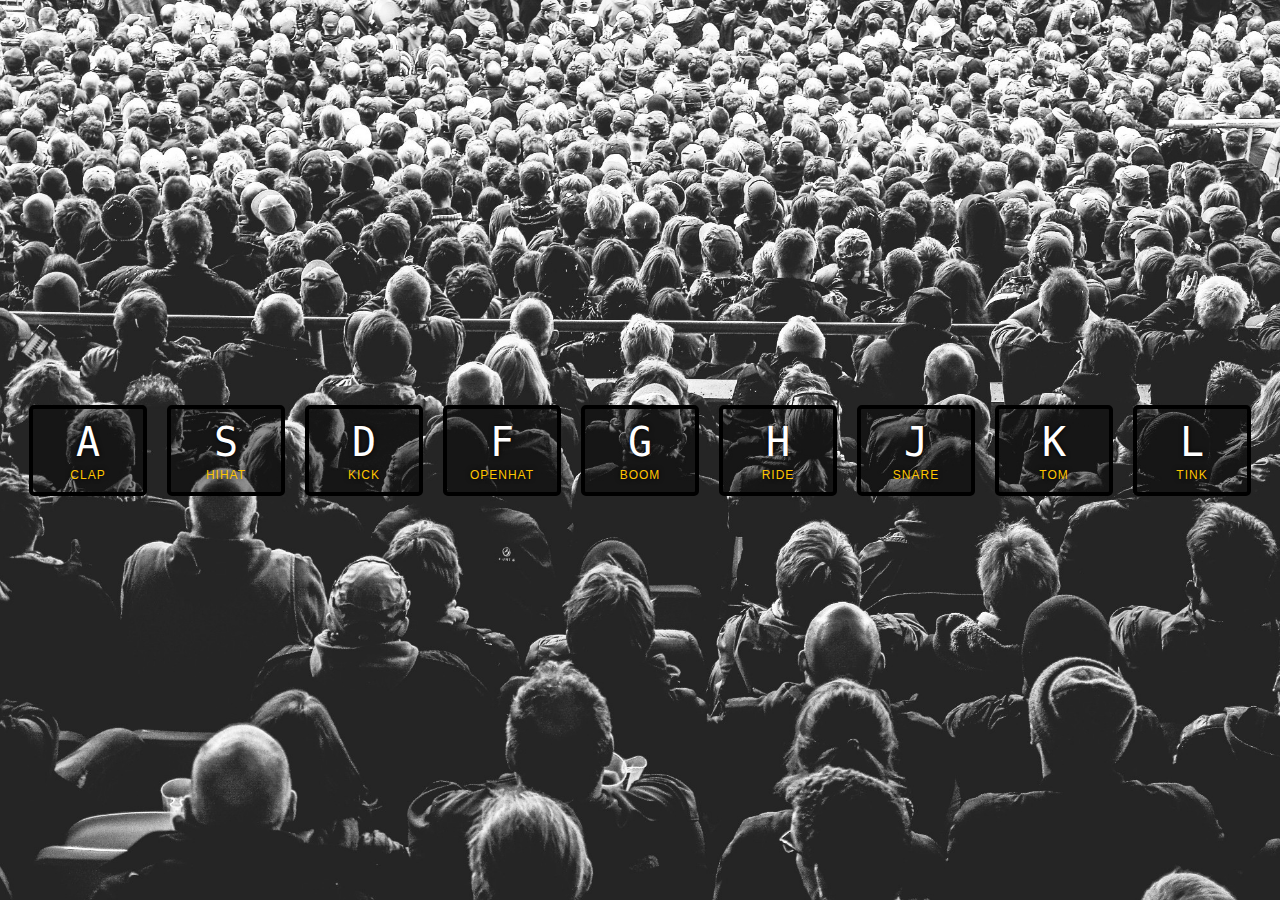
<file: 01 - JavaScript Drum Kit/index.html>
<!DOCTYPE html>
<html lang="en">
  <head>
    <meta charset="UTF-8" />
    <meta http-equiv="X-UA-Compatible" content="IE=edge" />
    <meta name="viewport" content="width=device-width, initial-scale=1.0" />
    <title>Javascript Drum Kit</title>
    <link rel="stylesheet" href="css/style.css">
  </head>
  <body>
    <div class="keys">
      <div data-key="65" class="key">
        <kbd>A</kbd>
        <span class="sound">clap</span>
      </div>
      <div data-key="83" class="key">
        <kbd>S</kbd>
        <span class="sound">hihat</span>
      </div>
      <div data-key="68" class="key">
        <kbd>D</kbd>
        <span class="sound">kick</span>
      </div>
      <div data-key="70" class="key">
        <kbd>F</kbd>
        <span class="sound">openhat</span>
      </div>
      <div data-key="71" class="key">
        <kbd>G</kbd>
        <span class="sound">boom</span>
      </div>
      <div data-key="72" class="key">
        <kbd>H</kbd>
        <span class="sound">ride</span>
      </div>
      <div data-key="74" class="key">
        <kbd>J</kbd>
        <span class="sound">snare</span>
      </div>
      <div data-key="75" class="key">
        <kbd>K</kbd>
        <span class="sound">tom</span>
      </div>
      <div data-key="76" class="key">
        <kbd>L</kbd>
        <span class="sound">tink</span>
      </div>
    </div>

    <audio data-key="65" src="assets/sounds/clap.wav"></audio>
    <audio data-key="83" src="assets/sounds/hihat.wav"></audio>
    <audio data-key="68" src="assets/sounds/kick.wav"></audio>
    <audio data-key="70" src="assets/sounds/openhat.wav"></audio>
    <audio data-key="71" src="assets/sounds/boom.wav"></audio>
    <audio data-key="72" src="assets/sounds/ride.wav"></audio>
    <audio data-key="74" src="assets/sounds/snare.wav"></audio>
    <audio data-key="75" src="assets/sounds/tom.wav"></audio>
    <audio data-key="76" src="assets/sounds/tink.wav"></audio>

    <script type="text/javascript" src="js/script.js"></script>
  </body>
</html>
</file>
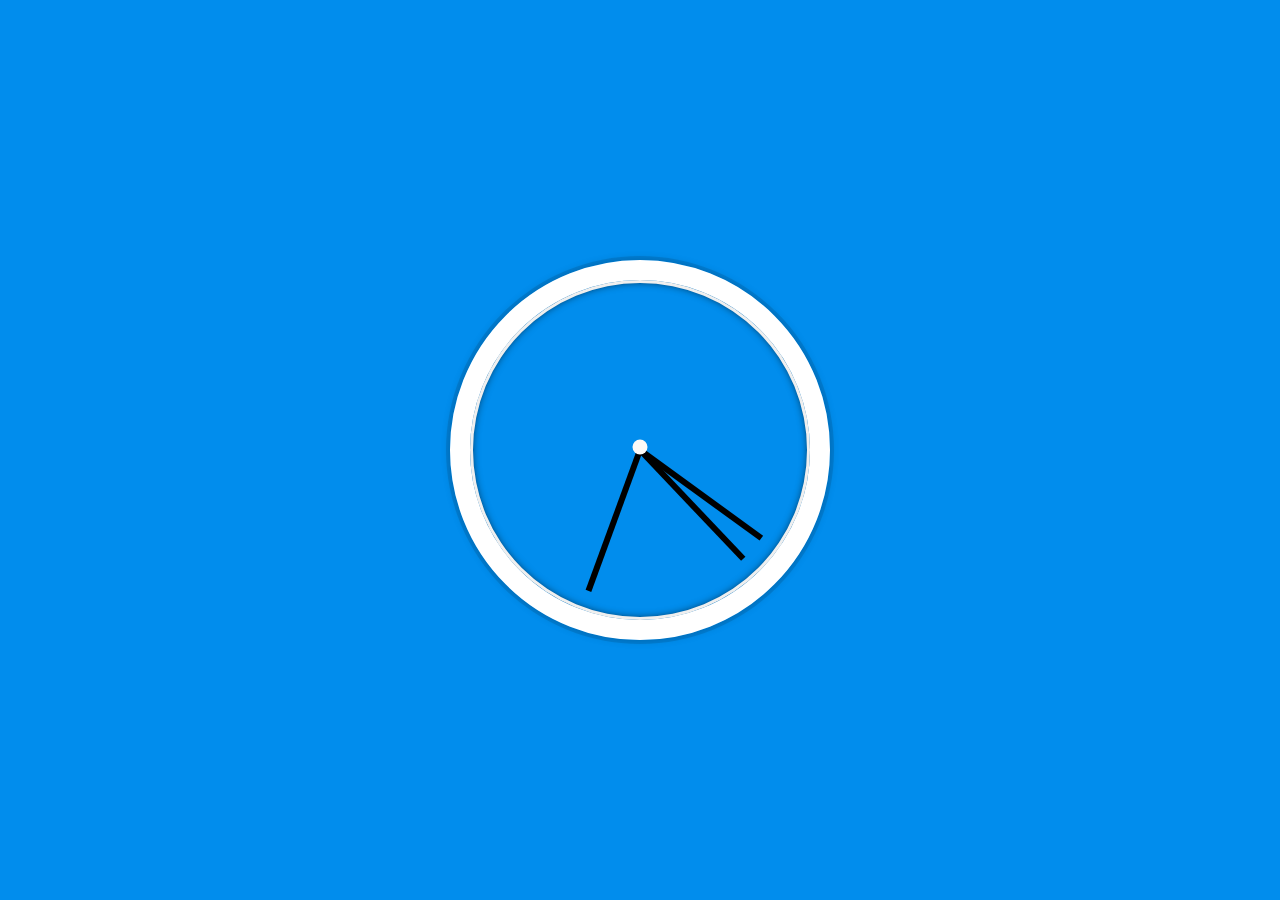
<file: 02-JS-CSS-Clock/index.html>
<!DOCTYPE html>
<html lang="en">
<head>
    <meta charset="UTF-8">
    <meta http-equiv="X-UA-Compatible" content="IE=edge">
    <meta name="viewport" content="width=device-width, initial-scale=1.0">
    <title>JS & CSS Clock</title>
    <link rel="stylesheet" href="css/style.css">
</head>
<body>
    <div class="clock">
        <div class="clock-face">
          <div class="hand hour-hand"></div>
          <div class="hand min-hand"></div>
          <div class="hand second-hand"></div>
          <div class="circle"></div>
        </div>
      </div>  

      <script type="text/javascript" src="js/script.js"></script>
</body>
</html>
</file>
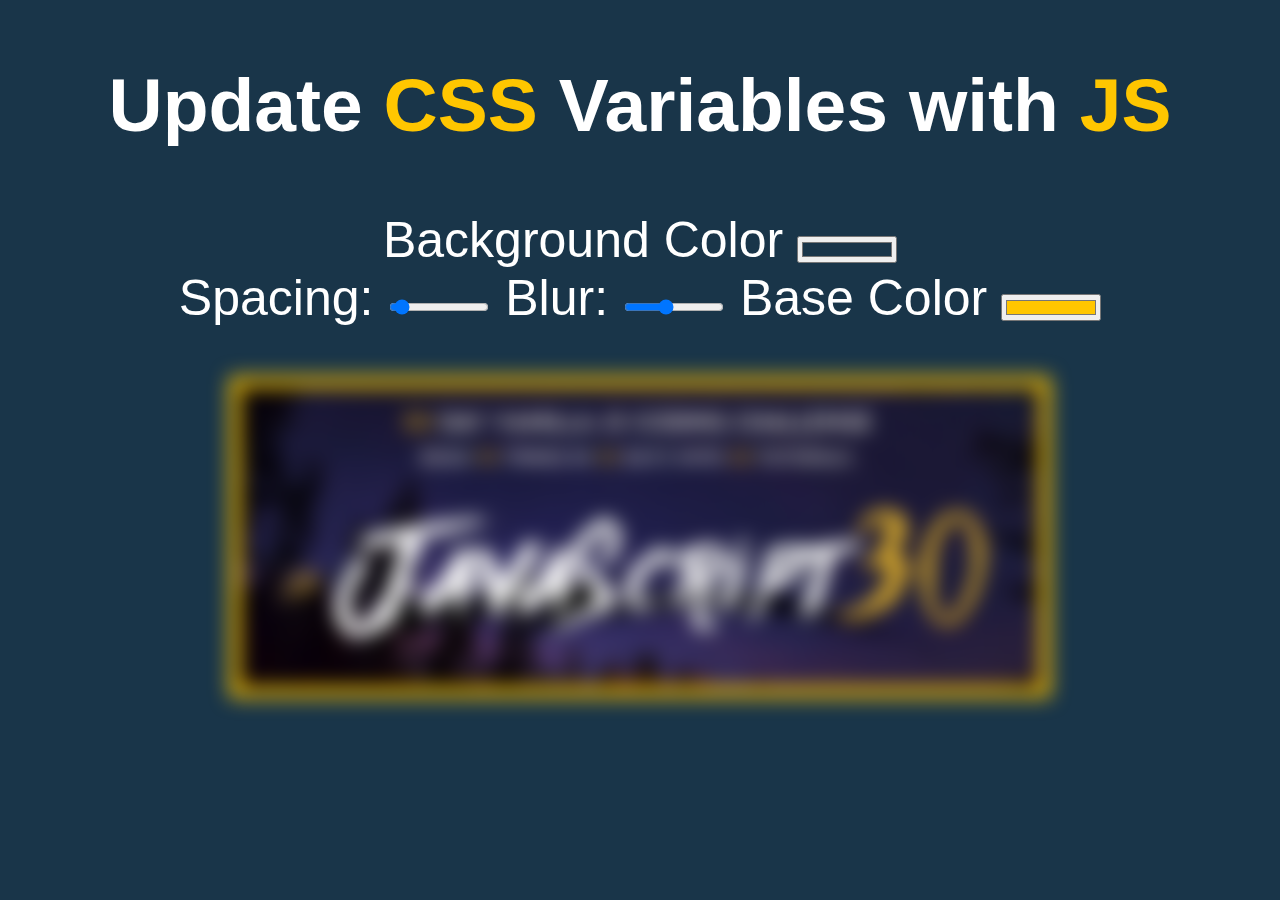
<file: 03-Upate-CSS-Variables-With-JS/index.html>
<!DOCTYPE html>
<html lang="en">
<head>
    <meta charset="UTF-8">
    <meta http-equiv="X-UA-Compatible" content="IE=edge">
    <meta name="viewport" content="width=device-width, initial-scale=1.0">
    <title>Update CSS Variables with JS</title>
    <link rel="stylesheet" href="css/style.css">
</head>
<body>
    <h2>Update <span class='hl'>CSS</span> Variables with <span class='hl'>JS</span></h2>

  <div class="controls">
    
    <label for="base">Background Color</label>
    <input id="base" type="color" name="background" value="#193549">

    <br/>
    <label for="spacing">Spacing:</label>
    <input id="spacing" type="range" name="spacing" min="0" max="200" value="10" data-sizing="px">

    <label for="blur">Blur:</label>
    <input id="blur" type="range" name="blur" min="0" max="25" value="10" data-sizing="px">

    <label for="base">Base Color</label>
    <input id="base" type="color" name="base" value="#ffc600">

  </div>

  <img src="assets/background.jpg" style="width: 800px; height: 300px;">

  <script type="text/javascript" src="js/script.js"></script>
</body>
</html>
</file>
<file: 01 - JavaScript Drum Kit/css/style.css>
html {
    font-size: 10px;
    background: url('../assets/background.jpg') bottom center;
    background-size: cover;
  }
  
  body,html {
    margin: 0;
    padding: 0;
    font-family: sans-serif;
  }
  
  .keys {
    display: flex;
    flex: 1;
    min-height: 100vh;
    align-items: center;
    justify-content: center;
  }
  
  .key {
    border: .4rem solid black;
    border-radius: .5rem;
    margin: 1rem;
    font-size: 1.5rem;
    padding: 1rem .5rem;
    transition: all .07s ease;
    width: 10rem;
    text-align: center;
    color: white;
    background: rgba(0,0,0,0.4);
    text-shadow: 0 0 .5rem black;
  }
  
  .playing {
    transform: scale(1.1);
    border-color: #ffc600;
    box-shadow: 0 0 1rem #ffc600;
  }
  
  kbd {
    display: block;
    font-size: 4rem;
  }
  
  .sound {
    font-size: 1.2rem;
    text-transform: uppercase;
    letter-spacing: .1rem;
    color: #ffc600;
  }
</file>
<file: 02-JS-CSS-Clock/css/style.css>
.circle {
  width: 15px;
  height: 15px;
  background-color: #fdfaf7;
  border-radius: 100%;
  position: absolute;
  top: 50%;
  left: 50%;
  transform: translate(-50%, -50%);
}
html {
  background: #018ded;
  background-size: cover;
  font-family: "helvetica neue";
  text-align: center;
  font-size: 10px;
}

body {
  margin: 0;
  font-size: 2rem;
  display: flex;
  flex: 1;
  min-height: 100vh;
  align-items: center;
}

.clock {
  width: 30rem;
  height: 30rem;
  border: 20px solid white;
  border-radius: 50%;
  margin: 50px auto;
  position: relative;
  padding: 2rem;
  box-shadow: 0 0 0 4px rgba(0, 0, 0, 0.1), inset 0 0 0 3px #efefef,
    inset 0 0 10px black, 0 0 10px rgba(0, 0, 0, 0.2);
}

.clock-face {
  position: relative;
  width: 100%;
  height: 100%;
  transform: translateY(-3px); /* account for the height of the clock hands */
}

.hand {
  width: 50%;
  height: 6px;
  background: black;
  position: absolute;
  top: 50%;
  transform-origin: 100%;
  transform: rotate(90deg);
  transition: all 0.05s;
  transition-timing-function: cubic-bezier(0.1, 2.7, 0.58, 1);
}
</file>
<file: 03-Upate-CSS-Variables-With-JS/css/style.css>
/*
      misc styles, nothing to do with CSS variables
    */

    :root{
        --base: #ffc600;
        --spacing: 10px;
        --blur: 10px;
        --background: #193549;
    }

    img {
        padding: var(--spacing);
        background: var(--base);
        filter: blur(var(--blur));
    }

    .hl {
        color: var(--base);
    }

    body {
        text-align: center;
        background: var(--background);
        color: white;
        font-family: 'helvetica neue', sans-serif;
        font-weight: 100;
        font-size: 50px;
      }
  
      .controls {
        margin-bottom: 50px;
      }
  
      input {
        width: 100px;
      }
</file>
